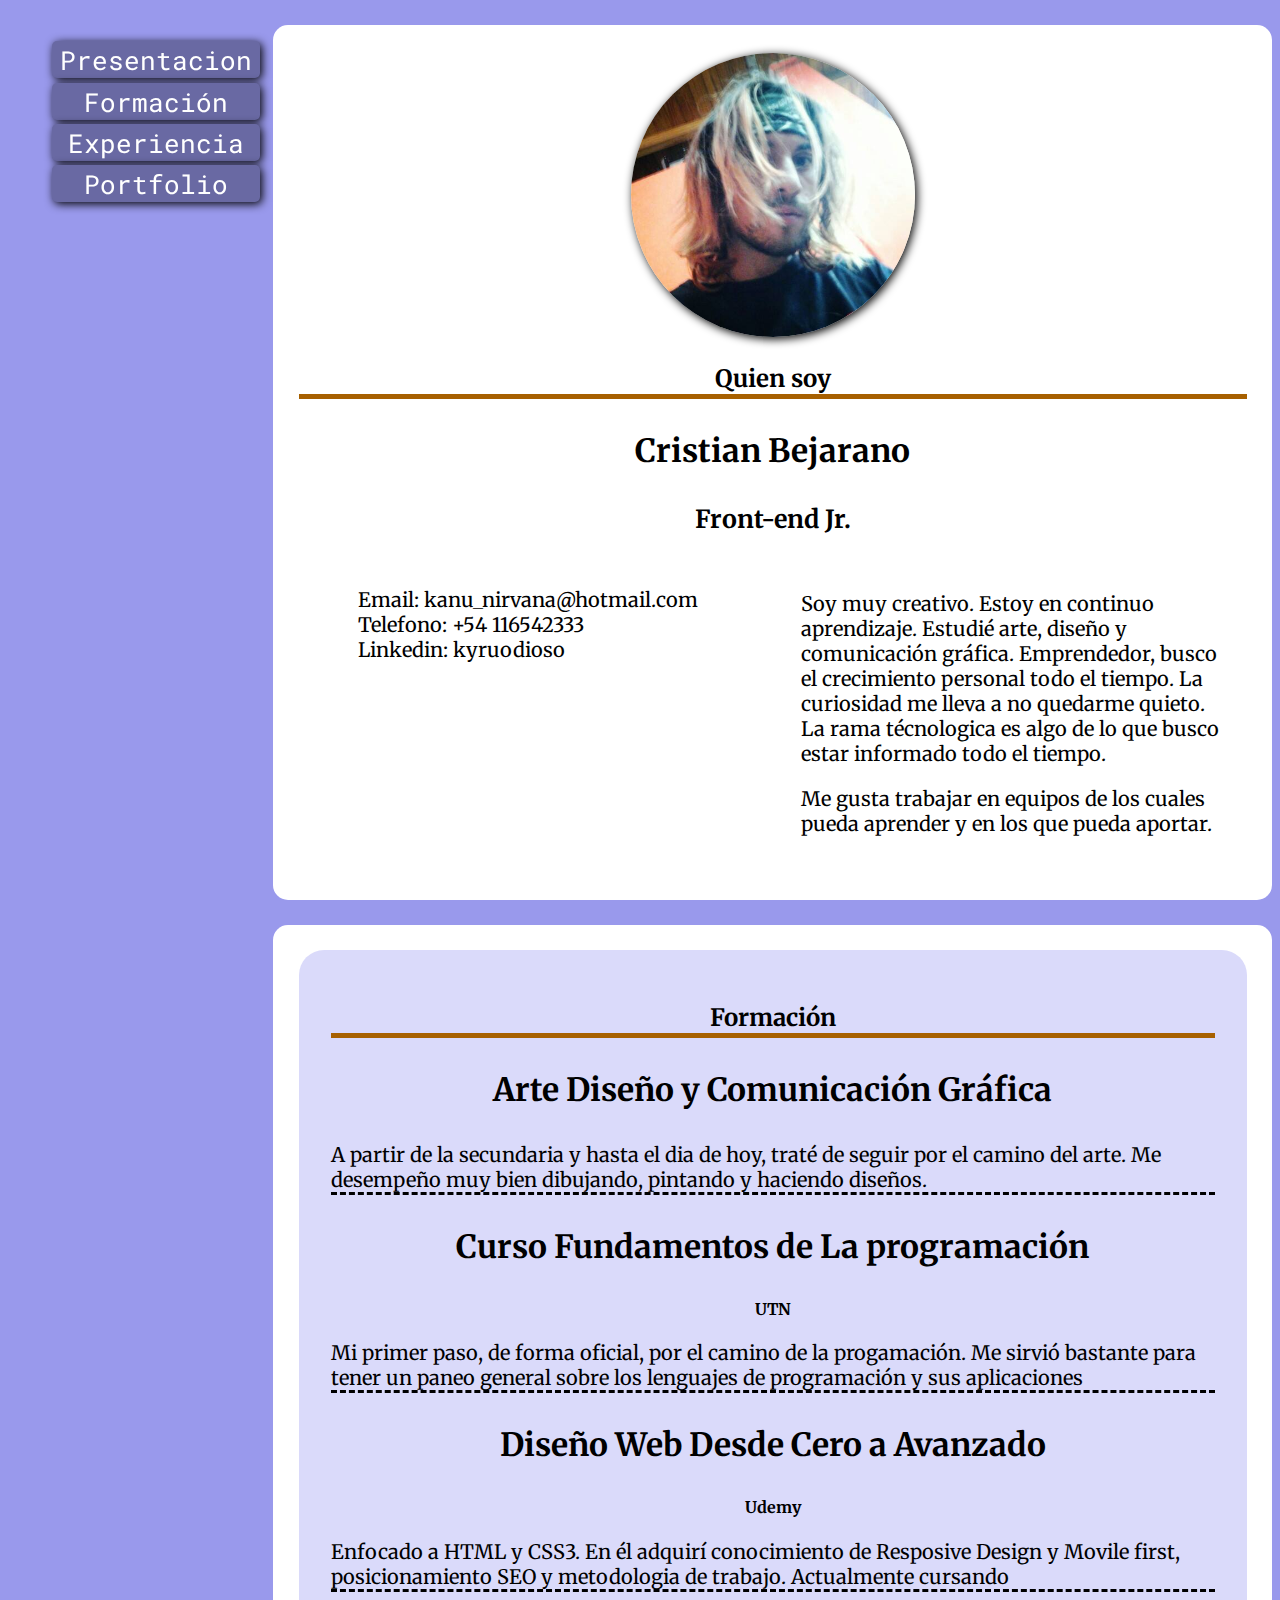
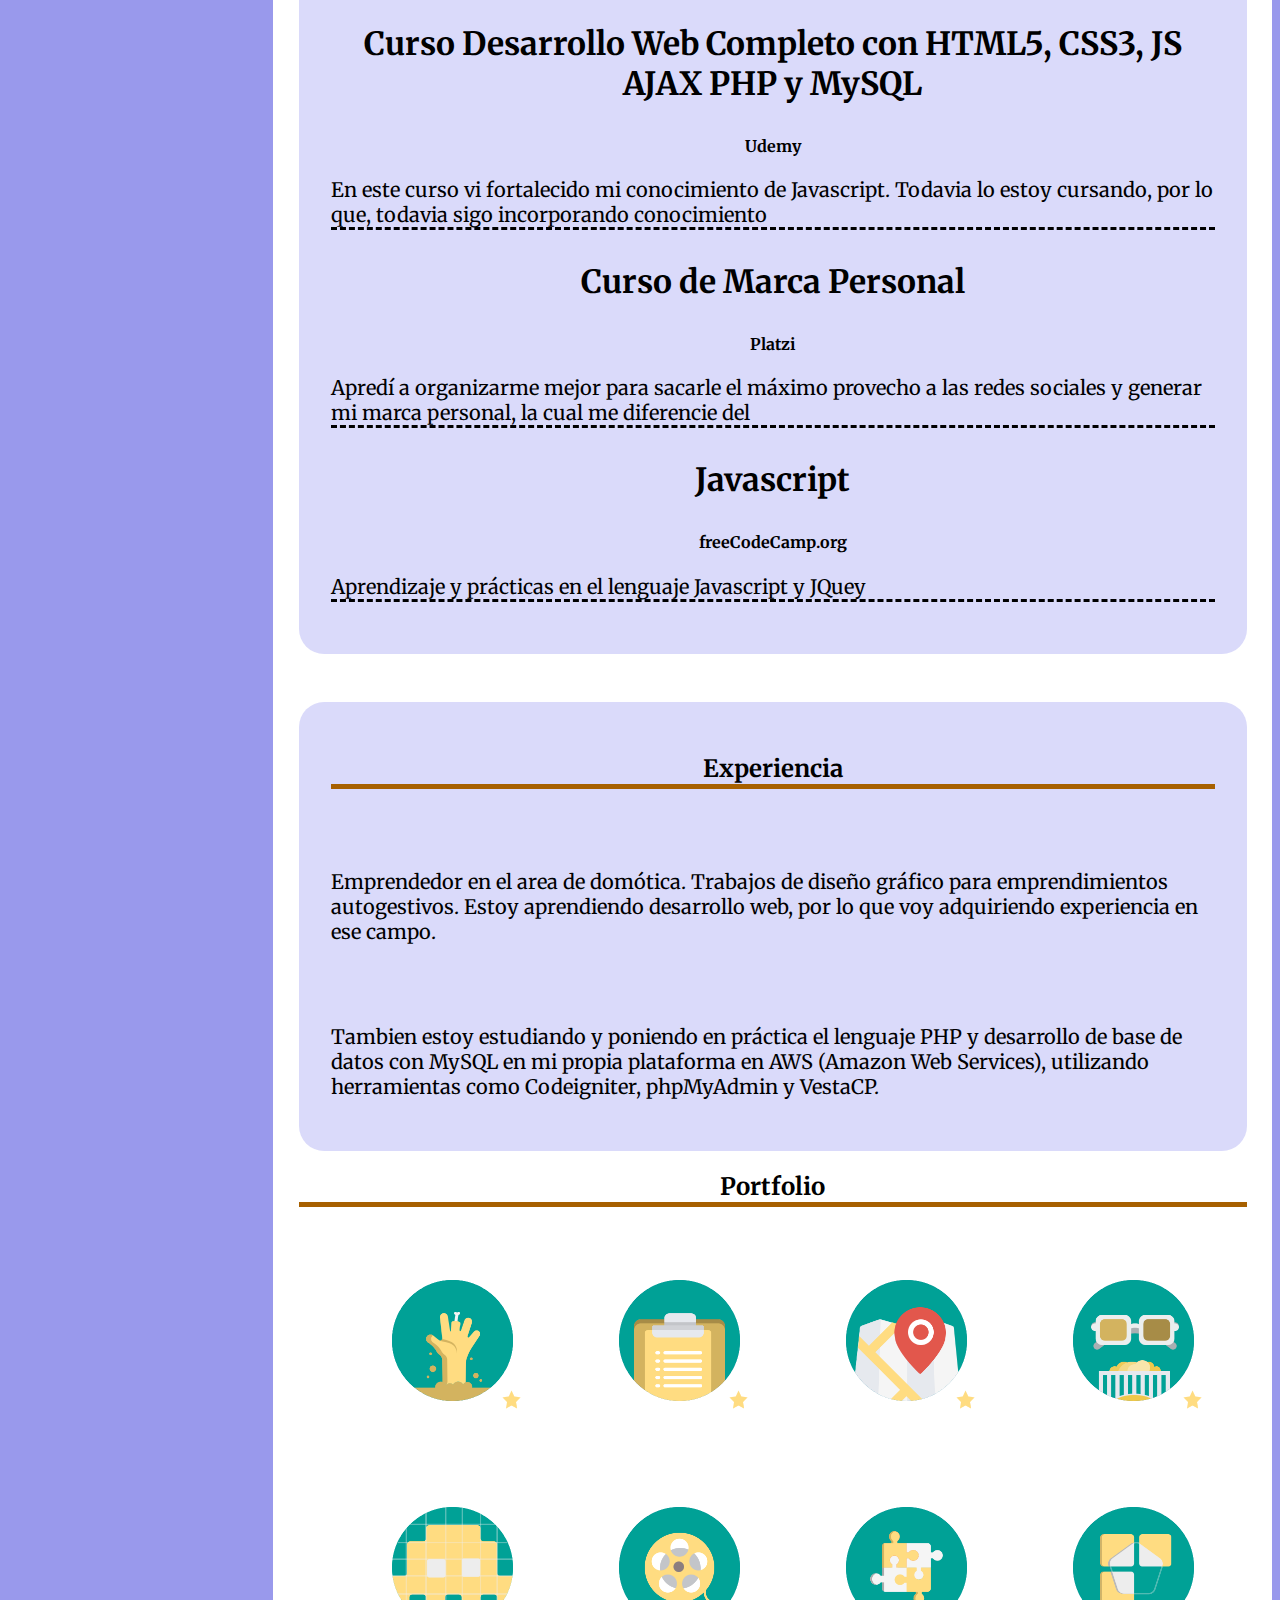
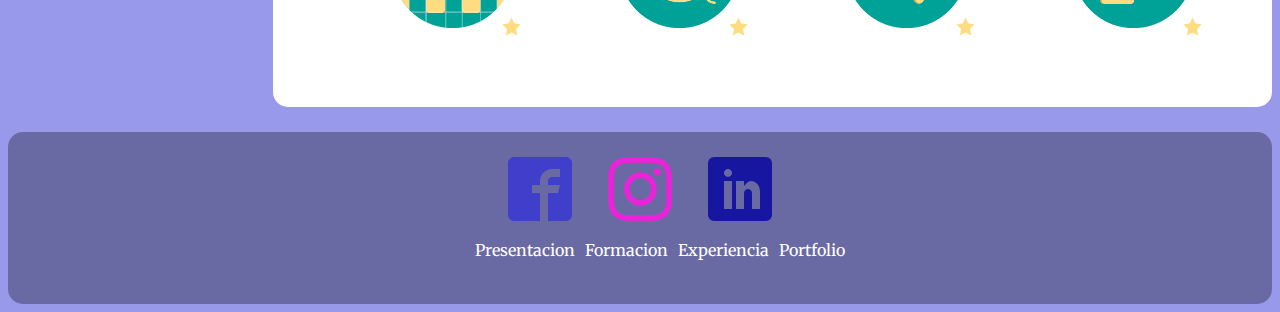
<file: index.html>
<!DOCTYPE html>
<html lang="en">

<head>
    <meta charset="UTF-8">
    <meta name="viewport" content="width=device-width, initial-scale=1.0">
    <meta http-equiv="X-UA-Compatible" content="ie=edge">
    <title>CV</title>
    <link rel="stylesheet" type="text/css" href="css/style.css">
    <link
        href="https://fonts.googleapis.com/css?family=Merriweather|Open+Sans+Condensed:300|Oswald|Roboto+Mono:400,500|Playfair+Display&display=swap"
        rel="stylesheet">
    <link rel="stylesheet" href="css/icomoon/style.css">

</head>

<body>

    <div class="container">
        <nav class="container navegador">
            <ul>
                <li class="lista-navegador"><a href="#presentacion">Presentacion</a></li>
                <li class="lista-navegador"><a href="#formacion">Formación</a></li>
                <li class="lista-navegador"><a href="#experiencia">Experiencia</a></li>
                <li class="lista-navegador"><a href="#portfolio">Portfolio</a></li>
            </ul>
        </nav>
        <header class="container info">
            <div id="presentacion">
                <img id="foto-perfil" src="imgs/perfil.jpg" alt="foto-de-perfil">
                <h2>Quien soy</h2>
                <h3>Cristian Bejarano</h3>
                <h1>Front-end Jr.</h1>
                <div id="datos">
                    <!--Sección ul -->
                    <ul>
                        <li>Email: kanu_nirvana@hotmail.com</li>
                        <li>Telefono: +54 116542333</li>
                        <li>Linkedin: kyruodioso</li>
                    </ul>
                    <!--final de seccion ul-->
                </div>
                <div id="sobre-mi">
                    <p> Soy muy creativo. Estoy en continuo aprendizaje. Estudié arte, diseño y comunicación gráfica.
                        Emprendedor, busco el crecimiento personal todo el tiempo. La curiosidad me lleva a no quedarme
                        quieto. La rama técnologica es algo de lo que busco estar informado todo el tiempo. </p>
                    <p>Me gusta trabajar en equipos de los cuales pueda aprender y en los que pueda aportar. </p>
                </div>
            </div>
        </header>


        <main class="container info">

            <!--Item formación-->
            <div id="formacion">
                <h2>Formación</h2>
                <h3>Arte Diseño y Comunicación Gráfica</h3>

                <p>A partir de la secundaria y hasta el dia de hoy, traté de seguir por el camino del arte. Me desempeño muy bien dibujando,
                    pintando y haciendo diseños. </p>

                <h3>Curso Fundamentos de La programación</h3>
                <h4>UTN</h4>
                <p>Mi primer paso, de forma oficial, por el camino de la progamación. Me sirvió bastante para tener un
                    paneo general sobre los lenguajes de programación y sus aplicaciones</p>

                <h3>Diseño Web Desde Cero a Avanzado</h3>
                <h4>Udemy</h4>
                <p>Enfocado a HTML y CSS3. En él adquirí conocimiento de Resposive Design y Movile first,
                    posicionamiento SEO y metodologia de trabajo. Actualmente cursando</p>

                <h3>Curso Desarrollo Web Completo con HTML5, CSS3, JS AJAX PHP y MySQL</h3>
                <h4>Udemy</h4>
                <p>En este curso vi fortalecido mi conocimiento de Javascript. Todavia lo estoy cursando, por lo que,
                    todavia sigo incorporando conocimiento</p>

                <h3>Curso de Marca Personal</h3>
                <h4>Platzi</h4>
                <p>Apredí a organizarme mejor para sacarle el máximo provecho a las redes sociales y generar mi marca personal, la
                    cual me diferencie del </p>

                <h3>Javascript</h3>
                <h4>freeCodeCamp.org</h4>
                <p>Aprendizaje y prácticas en el lenguaje Javascript y JQuey</p>

            </div>
            <!--Item Experiencia-->
            <div id="experiencia">
                <h2>Experiencia</h2>
                <p>Emprendedor en el area de domótica. Trabajos de diseño gráfico para emprendimientos autogestivos.
                    Estoy
                    aprendiendo desarrollo web, por lo que voy adquiriendo experiencia en ese campo.</p>
                <p>Tambien estoy estudiando y poniendo en práctica el lenguaje PHP y desarrollo de base de datos con
                    MySQL en mi propia plataforma en AWS (Amazon Web Services), utilizando herramientas como
                    Codeigniter, phpMyAdmin y VestaCP.
                </p>
            </div>

            <div id="portfolio">
                <h2>Portfolio</h2>
                <!--Lista del portfolio-->
                <ul>
                    <li><a class="lista-portfolio" href="#"><img class="trabajos" src="imgs/ciudad-zombie-icon.png"
                                alt="juego"></a></li>
                    <li><a class="lista-portfolio" href="#"><img class="trabajos" src="imgs/encuestados-icon.png"
                                alt=""></a></li>
                    <li><a class="lista-portfolio" href="#"><img class="trabajos" src="imgs/mapa-interactivo-icon.png"
                                alt="mapa-interactivo"></a></li>
                    <li><a class="lista-portfolio" href="#"><img class="trabajos" src="imgs/peli-vs-peli-icon.png"
                                alt="peli-vs-peli"></a></li>
                    <li><a class="lista-portfolio" href="#"><img class="trabajos" src="imgs/pixel-art-icon.png"
                                alt="pixel-art"></a></li>
                    <li><a class="lista-portfolio" href="#"><img class="trabajos" src="imgs/que-veo-icon.png"
                                alt="que-veo"></a></li>
                    <li><a class="lista-portfolio" href="#"><img class="trabajos" src="imgs/recargado-icon.png"
                                alt="recargado"></a></li>
                    <li><a class="lista-portfolio" href="#"><img class="trabajos" src="imgs/rompecabezas-icon.png"
                                alt="rompecabezas"></a></li>
                </ul>
            </div>
        </main>
    </div>
    <footer>
        <a href="http://www.facebook.com/kyru.odioso" target="blank"><span class="icon-facebook2"></span></a>
        <a href="https://www.instagram.com/kyruodioso/" target="blank"><span class="icon-instagram"></span></a>
        <a href="https://www.linkedin.com/in/cristian-bejarano-464299149/" target="blank"><span class="icon-linkedin"></span></a>
        <ul>
            <li class="lista-de-pie"><a href="#presentacion">Presentacion</a></li>
            <li class="lista-de-pie"><a href="#formacion">Formacion</a></li>
            <li class="lista-de-pie"><a href="#experiencia">Experiencia</a></li>
            <li class="lista-de-pie"><a href="#portfolio">Portfolio</a></li>
        </ul>
    </footer>

</body>

</html>
</file>
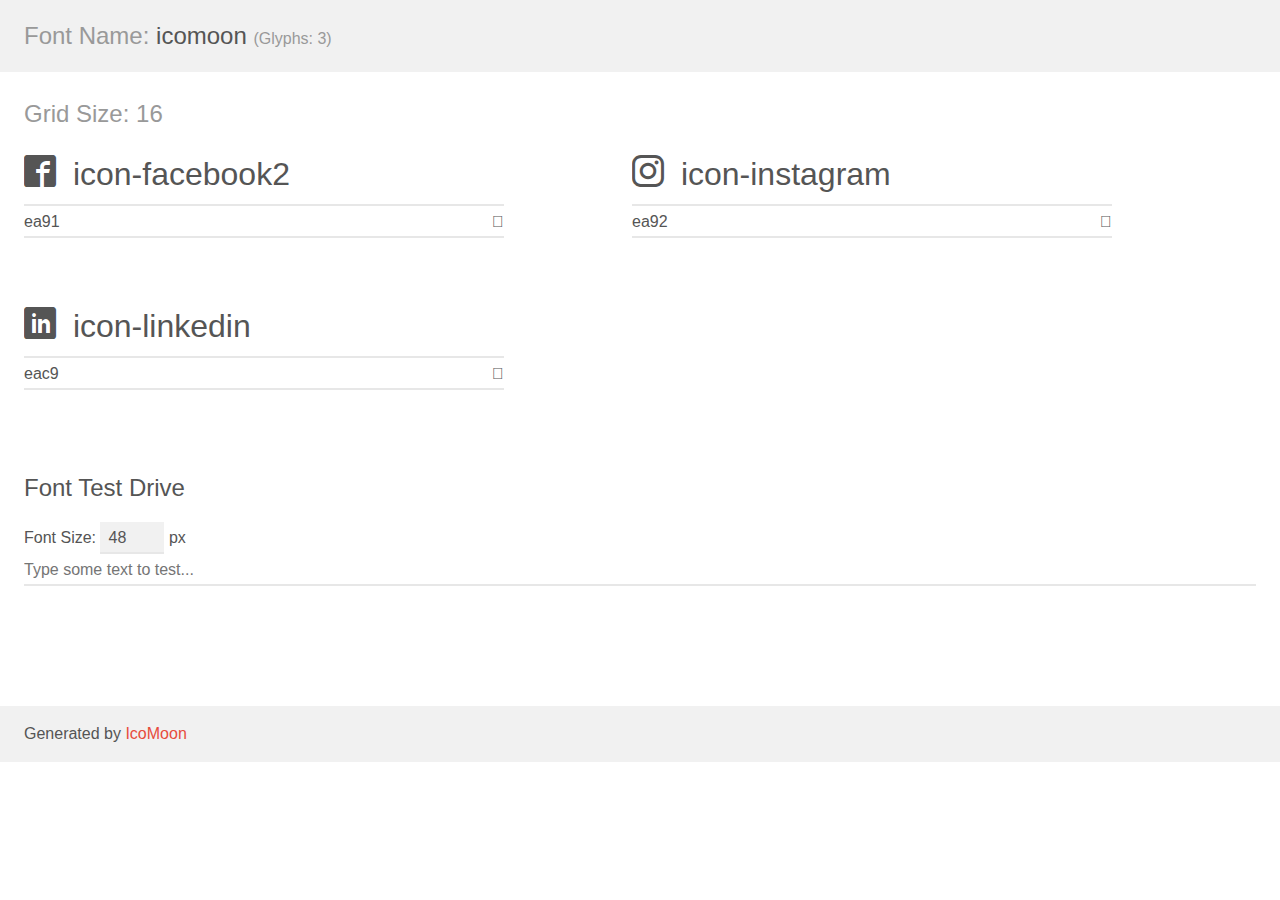
<file: css/icomoon/demo.html>
<!doctype html>
<html>
<head>
    <meta charset="utf-8">
    <title>IcoMoon Demo</title>
    <meta name="description" content="An Icon Font Generated By IcoMoon.io">
    <meta name="viewport" content="width=device-width, initial-scale=1">
    <link rel="stylesheet" href="demo-files/demo.css">
    <link rel="stylesheet" href="style.css"></head>
<body>
    <div class="bgc1 clearfix">
        <h1 class="mhmm mvm"><span class="fgc1">Font Name:</span> icomoon <small class="fgc1">(Glyphs:&nbsp;3)</small></h1>
    </div>
    <div class="clearfix mhl ptl">
        <h1 class="mvm mtn fgc1">Grid Size: 16</h1>
        <div class="glyph fs1">
            <div class="clearfix bshadow0 pbs">
                <span class="icon-facebook2"></span>
                <span class="mls"> icon-facebook2</span>
            </div>
            <fieldset class="fs0 size1of1 clearfix hidden-false">
                <input type="text" readonly value="ea91" class="unit size1of2" />
                <input type="text" maxlength="1" readonly value="&#xea91;" class="unitRight size1of2 talign-right" />
            </fieldset>
            <div class="fs0 bshadow0 clearfix hidden-true">
                <span class="unit pvs fgc1">liga: </span>
                <input type="text" readonly value="facebook2, brand11" class="liga unitRight" />
            </div>
        </div>
        <div class="glyph fs1">
            <div class="clearfix bshadow0 pbs">
                <span class="icon-instagram"></span>
                <span class="mls"> icon-instagram</span>
            </div>
            <fieldset class="fs0 size1of1 clearfix hidden-false">
                <input type="text" readonly value="ea92" class="unit size1of2" />
                <input type="text" maxlength="1" readonly value="&#xea92;" class="unitRight size1of2 talign-right" />
            </fieldset>
            <div class="fs0 bshadow0 clearfix hidden-true">
                <span class="unit pvs fgc1">liga: </span>
                <input type="text" readonly value="instagram, brand12" class="liga unitRight" />
            </div>
        </div>
        <div class="glyph fs1">
            <div class="clearfix bshadow0 pbs">
                <span class="icon-linkedin"></span>
                <span class="mls"> icon-linkedin</span>
            </div>
            <fieldset class="fs0 size1of1 clearfix hidden-false">
                <input type="text" readonly value="eac9" class="unit size1of2" />
                <input type="text" maxlength="1" readonly value="&#xeac9;" class="unitRight size1of2 talign-right" />
            </fieldset>
            <div class="fs0 bshadow0 clearfix hidden-true">
                <span class="unit pvs fgc1">liga: </span>
                <input type="text" readonly value="linkedin, brand64" class="liga unitRight" />
            </div>
        </div>
    </div>

    <!--[if gt IE 8]><!-->
    <div class="mhl clearfix mbl">
        <h1>Font Test Drive</h1>
        <label>
            Font Size: <input id="fontSize" type="number" class="textbox0 mbm"
            min="8" value="48" />
            px
        </label>
        <input id="testText" type="text" class="phl size1of1 mvl"
        placeholder="Type some text to test..." value=""/>
        <div id="testDrive" class="icon-" style="font-family: icomoon">&nbsp;
        </div>
    </div>
    <!--<![endif]-->
    <div class="bgc1 clearfix">
        <p class="mhl">Generated by <a href="https://icomoon.io/app">IcoMoon</a></p>
    </div>

    <script src="demo-files/demo.js"></script>
</body>
</html>
</file>
<file: css/style.css>
body {
            background-color: #7373d9;
            font-family: 'Merriweather', serif;
        }

        /*Version movil*/

        @media screen and (min-width: 360px) {
            .container {
                margin-bottom: 2%;
            }
            ul li {
                list-style: none;
            }
            .lista-navegador {
                text-align: center;
                border-radius: 5px;
                list-style: none;
                background-color: aqua;
                margin: 3%;
                border-bottom: 75px;
                font-family: 'Playfair Display', serif;
                box-shadow: 2px 2px 10px;
            }
            a {
                color: #000000;
            }
            #foto-perfil {
                width: 30%;
                position: relative;
                margin: 2px 35%;
                border-radius: 100%;
            }
            h2 {
                font-family: 'Merriweather', serif;
                text-align: center;
                border-bottom: 5px solid #7373d9;
            }
            h3 {
                font-family: 'Merriweather', serif;
                font-size: 2rem;
                text-align: center;
            }
            h4 {
                text-align: center;
            }
            h1 {
                font-size: 25px;
                text-align: center;
            }
            #datos ul li {
                font-size: 20px;
                list-style: none;
            }
            .container.info {
                background-color: aqua;
                border-radius: 15px;
                padding: 2%;
            }
            #formacion p {
                border-bottom-style: dashed;
            }
            footer {
                clear: both;
                padding: 2%;
                text-align: center;
                background-color: aqua;
                border-radius: 15px;
            }
            img.trabajos {
                float: left;
                width: 25%;
            }
            p {
                font-size: 20px;
                font-family: 'Merriweather', serif;
            }
            .lista-de-pie {
                list-style: none;
                margin: 3px;
                display: inline-block;
            }
        }

        /*Version para tablet*/

        @media screen and (min-width: 767px) {
            body {
                background-color: #08081fb4;
                font-family: 'Merriweather', serif;
            }
            .container {
                margin-bottom: 2%;
            }
            .container.navegador {
                float: left;
                width: 22%;
                position: fixed;
            }
            #foto-perfil {
                width: 30%;
                position: relative;
                margin: 2px 35%;
                border-radius: 100%;
            }
            h2 {
                font-family: 'Merriweather', serif;
                text-align: center;
                border-bottom: 5px solid #0c0a1b;
            }
            h3 {
                font-family: 'Merriweather', serif;
                font-size: 2rem;
            }
            h4 {
                text-align: center;
            }
            h1 {
                font-size: 25px;
            }
            ul li {
                list-style: none;
            }
            #datos ul li {
                font-size: 25px;
                list-style: none;
            }
            .container.info {
                float: right;
                width: 72%;
                background-color: #7373d9;
                border-radius: 15px;
                padding: 2%;
            }
            #formacion {
                background-color: rgba(234, 234, 241, 0.575);
                padding: 2em;
                border-radius: 25px;
            }
            #experiencia {
                background-color: rgba(234, 234, 241, 0.575);
                padding: 2em;
                border-radius: 25px;
                margin-top: 3em;
            }
            footer {
                clear: both;
                padding: 2%;
                text-align: center;
                background-color: #4949a19c;
                border-radius: 15px;
            }
            img.trabajos {
                float: left;
                width: 25%;
            }
            p {
                font-size: 20px;
                font-family: 'Merriweather', serif;
            }
            .lista-navegador {
                text-align: center;
                border-radius: 5px;
                list-style: none;
                background-color: rgb(1, 4, 19);
                margin: 2%;
                border-bottom: 75px;
                font-family: 'Playfair Display', serif;
                padding: 1px;
                font-size: 2vw;
            }
            .lista-navegador a {
                color: #ffffff;
                font-family: 'Roboto Mono', monospace;
            }
            #formacion p {
                border-bottom-style: dashed;
            }
            .lista-de-pie {
                list-style: none;
                margin: 3px;
                display: inline-block;
            }
        }

        /*Version para pc*/

        @media screen and (min-width: 950px) {
            body {
                background-color: #9999EC;
                font-family: 'Merriweather', serif;
            }
            .container {
                margin-bottom: 2%;
            }
            .container.navegador {
                float: left;
                width: 20%;
                position: fixed;
            }
            .lista-navegador {
                text-align: center;
                border-radius: 5px;
                background-color: #6969A3;
                margin: 2%;
                border-bottom: 75px;
                font-family: 'Playfair Display', serif;
                padding: 1px;
                font-size: 2vw;
                box-shadow: 2px 2px 10px;
            }
            a {
                color: #ffffff;
                text-decoration: none;
            }
            #foto-perfil {
                width: 30%;
                position: relative;
                margin: 2px 35%;
                border-radius: 100%;
                box-shadow: 2px 2px 10px;
            }
            h2 {
                font-family: 'Merriweather', serif;
                text-align: center;
                border-bottom: 5px solid #A76000;
            }
            h3 {
                font-family: 'Merriweather', serif;
                font-size: 2rem;
            }
            h4 {
                text-align: center;
            }
            h1 {
                font-size: 25px;
            }
            #datos {
                float: left;
                width: 45%;
                margin: 2%;
            }
            #datos ul li {
                font-size: 20px;
                list-style: none;
            }
            #sobre-mi {
                float: right;
                width: 45%;
                padding: 2%;
            }
            .container.info {
                float: right;
                width: 75%;
                background-color: #ffffff;
                border-radius: 15px;
                padding: 2%;
            }
            #formacion {
                background-color: rgba(38, 38, 228, 0.171);
                padding: 2em;
                border-radius: 25px;
            }
            #formacion p {
                border-bottom-style: dashed;
            }
            #experiencia {
                padding: 2em;
                background-color: rgba(38, 38, 228, 0.171);
                border-radius: 25px;
                margin-top: 3em;
            }
            #experiencia>p {
                padding-top: 3em;
            }
            ul li {
                list-style: none;
            }
            img.trabajos {
                float: left;
                width: 25%;
            }
            p {
                font-size: 20px;
                font-family: 'Merriweather', serif;
            }
            footer {
                clear: both;
                padding: 2%;
                text-align: center;
                background-color: #6969A3;
                border-radius: 15px;
            }
            .icon-facebook2 {
                font-size: 4em;
                color: rgb(63, 63, 204);
                margin: 16px;
                text-decoration: none;
            }
            .icon-instagram {
                font-size: 4em;
                color: rgb(233, 36, 216);
                margin: 16px;
            }
            .icon-linkedin {
                font-size: 4em;
                color: rgb(22, 22, 160);
                margin: 16px;
            }
            .lista-de-pie {
                list-style: none;
                margin: 3px;
                display: inline-block;
            }
        }
</file>
<file: css/icomoon/style.css>
@font-face {
  font-family: 'icomoon';
  src:  url('fonts/icomoon.eot?mx3mqs');
  src:  url('fonts/icomoon.eot?mx3mqs#iefix') format('embedded-opentype'),
    url('fonts/icomoon.ttf?mx3mqs') format('truetype'),
    url('fonts/icomoon.woff?mx3mqs') format('woff'),
    url('fonts/icomoon.svg?mx3mqs#icomoon') format('svg');
  font-weight: normal;
  font-style: normal;
}

[class^="icon-"], [class*=" icon-"] {
  /* use !important to prevent issues with browser extensions that change fonts */
  font-family: 'icomoon' !important;
  speak: none;
  font-style: normal;
  font-weight: normal;
  font-variant: normal;
  text-transform: none;
  line-height: 1;

  /* Better Font Rendering =========== */
  -webkit-font-smoothing: antialiased;
  -moz-osx-font-smoothing: grayscale;
}

.icon-facebook2:before {
  content: "\ea91";
}
.icon-instagram:before {
  content: "\ea92";
}
.icon-linkedin:before {
  content: "\eac9";
}
</file>
<file: css/icomoon/demo-files/demo.css>
body {
  padding: 0;
  margin: 0;
  font-family: sans-serif;
  font-size: 1em;
  line-height: 1.5;
  color: #555;
  background: #fff;
}
h1 {
  font-size: 1.5em;
  font-weight: normal;
}
small {
  font-size: .66666667em;
}
a {
  color: #e74c3c;
  text-decoration: none;
}
a:hover, a:focus {
  box-shadow: 0 1px #e74c3c;
}
.bshadow0, input {
  box-shadow: inset 0 -2px #e7e7e7;
}
input:hover {
  box-shadow: inset 0 -2px #ccc;
}
input, fieldset {
  font-family: sans-serif;
  font-size: 1em;
  margin: 0;
  padding: 0;
  border: 0;
}
input {
  color: inherit;
  line-height: 1.5;
  height: 1.5em;
  padding: .25em 0;
}
input:focus {
  outline: none;
  box-shadow: inset 0 -2px #449fdb;
}
.glyph {
  font-size: 16px;
  width: 15em;
  padding-bottom: 1em;
  margin-right: 4em;
  margin-bottom: 1em;
  float: left;
  overflow: hidden;
}
.liga {
  width: 80%;
  width: calc(100% - 2.5em);
}
.talign-right {
  text-align: right;
}
.talign-center {
  text-align: center;
}
.bgc1 {
  background: #f1f1f1;
}
.fgc1 {
  color: #999;
}
.fgc0 {
  color: #000;
}
p {
  margin-top: 1em;
  margin-bottom: 1em;
}
.mvm {
  margin-top: .75em;
  margin-bottom: .75em;
}
.mtn {
  margin-top: 0;
}
.mtl, .mal {
  margin-top: 1.5em;
}
.mbl, .mal {
  margin-bottom: 1.5em;
}
.mal, .mhl {
  margin-left: 1.5em;
  margin-right: 1.5em;
}
.mhmm {
  margin-left: 1em;
  margin-right: 1em;
}
.mls {
  margin-left: .25em;
}
.ptl {
  padding-top: 1.5em;
}
.pbs, .pvs {
  padding-bottom: .25em;
}
.pvs, .pts {
  padding-top: .25em;
}
.unit {
  float: left;
}
.unitRight {
  float: right;
}
.size1of2 {
  width: 50%;
}
.size1of1 {
  width: 100%;
}
.clearfix:before, .clearfix:after {
  content: " ";
  display: table;
}
.clearfix:after {
  clear: both;
}
.hidden-true {
  display: none;
}
.textbox0 {
  width: 3em;
  background: #f1f1f1;
  padding: .25em .5em;
  line-height: 1.5;
  height: 1.5em;
}
#testDrive {
  display: block;
  padding-top: 24px;
  line-height: 1.5;
}
.fs0 {
  font-size: 16px;
}
.fs1 {
  font-size: 32px;
}
</file>
